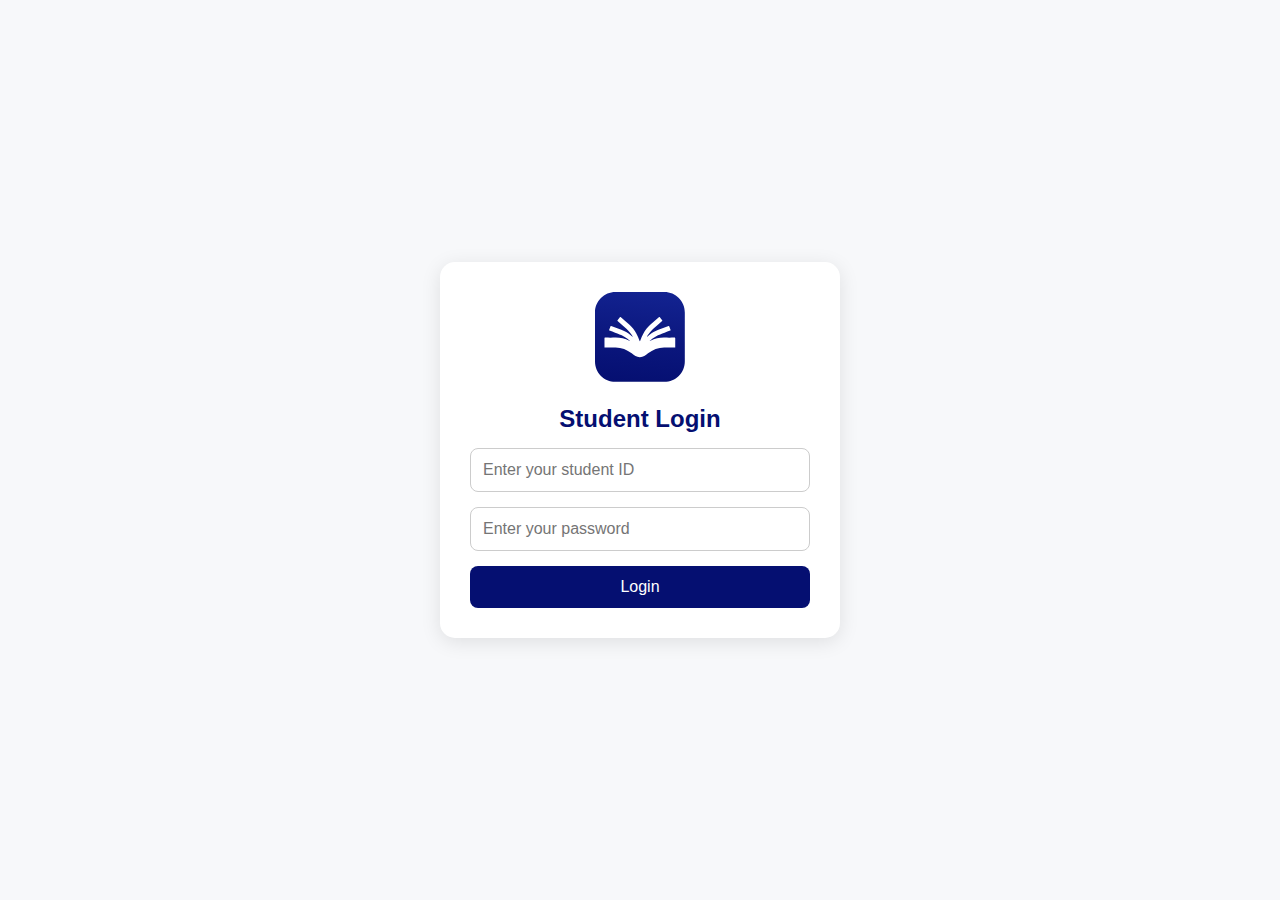
<file: index.html>
<!DOCTYPE html>
<html lang="en">
<head>
    <meta charset="UTF-8">
    <title>NeuroStaq Tracker</title>
    <script>
        // Check if a student is already logged in
        const studentId = localStorage.getItem('studentId');
        if (studentId) {
            // If logged in, go to the tracker page
            window.location.href = 'tracker.html';
        } else {
            // If not logged in, go to the login page
            window.location.href = 'login.html';
        }
    </script>
</head>
<body>
    <p>Loading...</p>
</body>
</html>
</file>
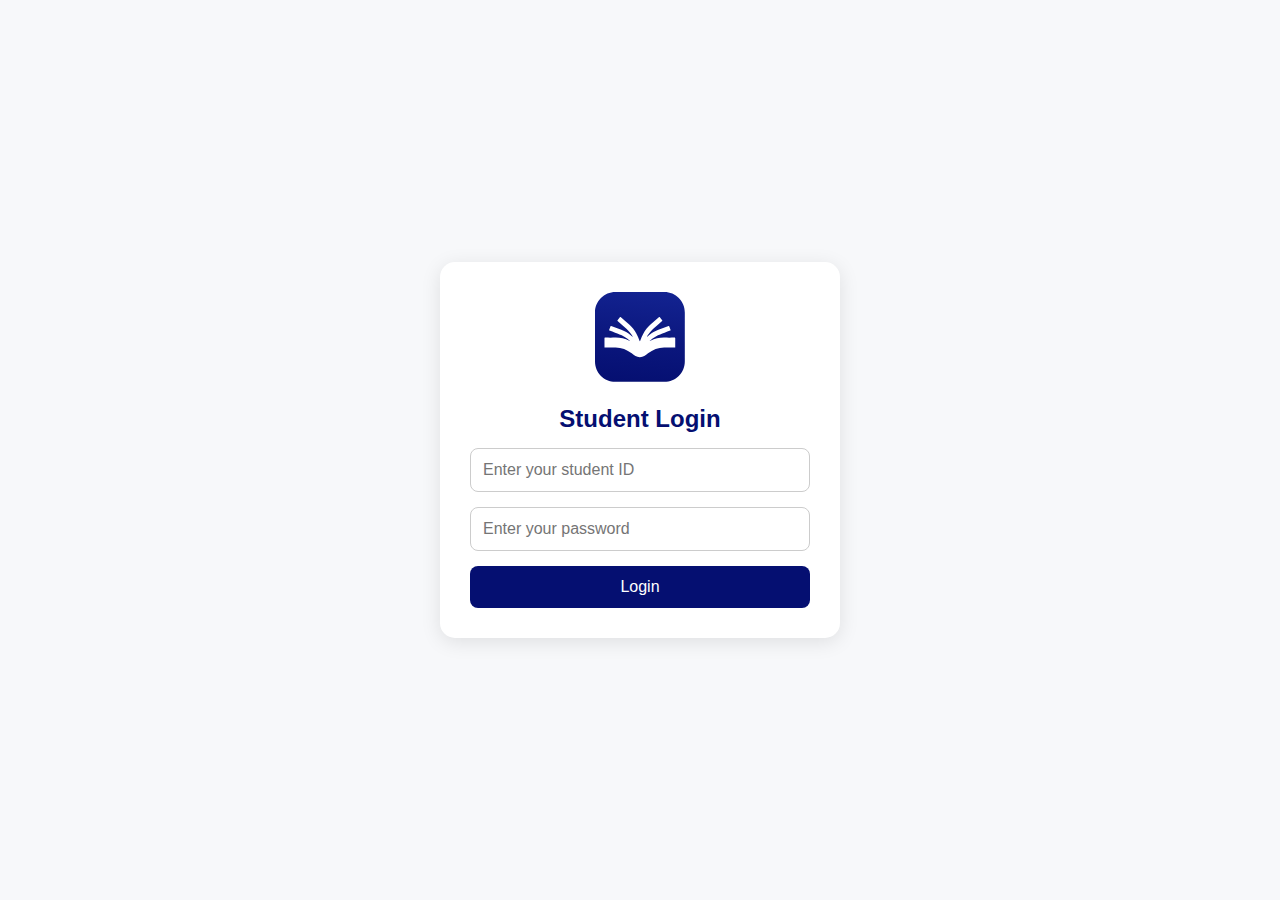
<file: login.html>
<!DOCTYPE html>
<html lang="en">
<head>
  <meta charset="UTF-8">
  <meta name="viewport" content="width=device-width, initial-scale=1.0">
  <title>Student Login</title>
  <style>
    * {
      box-sizing: border-box;
    }
    body {
      font-family: Arial, sans-serif;
      background-color: #f7f8fa;
      display: flex;
      justify-content: center;
      align-items: center;
      height: 100vh;
      margin: 0;
      padding: 15px;
    }
    .container {
      background: #ffffff;
      padding: 30px;
      border-radius: 15px;
      box-shadow: 0px 4px 20px rgba(0,0,0,0.1);
      max-width: 400px;
      width: 100%;
      text-align: center;
    }
    .logo {
      width: 90px;
      max-width: 30%;
      margin: 0 auto 15px auto;
    }
    h2 {
      color: #050F71;
      margin-bottom: 15px;
      font-size: 1.5rem;
    }
    .student-info {
      margin: 6px 0;
      font-size: 1rem;
      color: #333;
      word-wrap: break-word;
    }
    input[type="password"],
    input[type="text"] {
      width: 100%;
      padding: 12px;
      margin-top: 15px;
      border: 1px solid #ccc;
      border-radius: 8px;
      font-size: 1rem;
      display: block;
    }
    #error-message {
      color: #D8000C; /* Red for errors */
      background-color: #FFD2D2; /* Light red background */
      border-radius: 8px;
      padding: 10px;
      margin-top: 15px;
      font-size: 0.9rem;
      text-align: center;
      display: none; /* Hidden by default */
    }    
    button {
      background-color: #050F71;
      color: white;
      padding: 12px;
      width: 100%;
      border: none;
      border-radius: 8px;
      font-size: 1rem;
      cursor: pointer;
      margin-top: 15px;
      display: block;
    }
    button:hover {
      background-color: #0B177E;
    }
    /* Responsive adjustments */
    @media (max-width: 480px) {
      .container {
        padding: 20px;
      }
      h2 {
        font-size: 1.3rem;
      }
      .student-info {
        font-size: 0.95rem;
      }
      input, button {
        font-size: 0.95rem;
        padding: 10px;
      }
    }
  </style>
</head>
<body>
  <div class="container">
    <!-- Brand Logo -->
    <div class="logo">
      <svg width="100%" height="100%" viewBox="0 0 238 238" fill="none" xmlns="http://www.w3.org/2000/svg">
        <path fill-rule="evenodd" clip-rule="evenodd" d="M183.53 0C213.337 0.000148436 237.5 24.1631 237.5 53.9697V183.53C237.5 213.337 213.337 237.5 183.53 237.5H53.9697C24.1631 237.5 0.000148456 213.337 0 183.53V53.9697C0.000148456 24.1631 24.1631 0.000148436 53.9697 0H183.53ZM171.458 67.002C170.658 66.002 169.957 65.9023 168.856 66.9023C161.253 73.6021 153.55 80.1025 146.047 86.9023C138.844 93.5022 132.741 101.103 128.039 109.902C124.738 115.902 121.937 122.103 119.536 128.603C119.337 129.201 119.136 129.798 118.639 130.198C118.142 129.798 117.943 129.2 117.743 128.603C115.342 122.103 112.541 115.902 109.24 109.902C104.538 101.103 98.4352 93.5022 91.2324 86.9023C83.7294 80.1025 76.0259 73.6022 68.4229 66.9023C67.3224 65.9024 66.6216 66.002 65.8213 67.002C63.8206 69.6017 61.7198 72.202 59.6191 74.8018C58.9192 75.6016 59.2192 76.1026 59.8193 76.6025C64.221 80.5024 68.7229 84.5025 73.2246 88.4023C80.3275 94.6022 87.7307 100.402 93.333 108.202C95.734 111.502 98.5354 114.503 99.8359 118.603C99.2359 118.502 98.835 118.002 98.335 117.603C92.2326 112.203 85.63 107.302 78.3271 103.902C66.8225 98.5024 54.6168 94.6023 42.7119 89.9023C41.4114 89.4024 41.1107 90.102 40.8105 91.002C39.6101 94.2018 38.6096 97.3021 37.4092 100.502C37.0093 101.702 37.61 101.803 38.4102 102.103C43.3119 103.902 48.3141 105.802 53.2158 107.702C61.0189 110.802 69.0228 113.302 76.4258 117.502C82.3282 120.902 87.831 124.902 92.833 129.702C92.033 129.802 91.4324 129.302 90.7324 129.002C79.1277 123.802 67.1221 120.503 54.417 120.603C45.3133 120.703 36.3087 120.703 27.2051 120.603C25.6048 120.603 25.1046 121.002 25.1045 122.802C25.0941 130.902 25.1045 138.703 25.1045 146.603C34.5081 146.603 43.9122 146.803 53.2158 146.603C69.7226 146.303 84.0288 152.202 97.0342 162.202C103.881 167.28 109.37 172.508 118.579 172.503C118.599 172.503 118.62 172.502 118.64 172.502C118.66 172.502 118.68 172.502 118.7 172.502C127.909 172.507 133.398 167.28 140.245 162.202C153.25 152.202 167.557 146.303 184.063 146.603C193.367 146.803 202.771 146.603 212.175 146.603C212.175 138.703 212.185 130.902 212.175 122.802C212.175 121.002 211.675 120.603 210.074 120.603C200.97 120.703 191.966 120.703 182.862 120.603C170.157 120.503 158.152 123.802 146.547 129.002C145.847 129.302 145.246 129.802 144.446 129.702C149.448 124.902 154.951 120.902 160.854 117.502C168.256 113.302 176.26 110.802 184.063 107.702C188.965 105.802 193.967 103.902 198.869 102.103C199.669 101.803 200.27 101.702 199.87 100.502C198.67 97.3021 197.669 94.2018 196.469 91.002C196.169 90.102 195.868 89.4023 194.567 89.9023C182.663 94.6022 170.457 98.5024 158.952 103.902C151.649 107.302 145.047 112.203 138.944 117.603C138.444 118.002 138.043 118.503 137.443 118.603C138.744 114.503 141.545 111.502 143.946 108.202C149.549 100.402 156.952 94.6022 164.055 88.4023C168.556 84.5026 173.058 80.5023 177.46 76.6025C178.06 76.1026 178.36 75.6016 177.66 74.8018C175.559 72.202 173.459 69.6018 171.458 67.002Z" fill="url(#paint0_linear_91_34)"/>
        <defs>
          <linearGradient id="paint0_linear_91_34" x1="132.357" y1="-5.9138" x2="105.122" y2="243.394" gradientUnits="userSpaceOnUse">
            <stop stop-color="#132391"/>
            <stop offset="0.5198" stop-color="#0B177E"/>
            <stop offset="1" stop-color="#050F71"/>
          </linearGradient>
        </defs>
      </svg>
    </div>

    <h2>Student Login</h2>

    <input type="text" id="studentid" placeholder="Enter your student ID">
    <input type="password" id="password" placeholder="Enter your password">
    
    <div id="error-message"></div>

    <button>Login</button>

    <!-- Loader (hidden by default) -->
    <div id="loader" style="display:none; margin-top:15px;">
    <span>⏳ Verifying...</span>
  </div>
  </div>

  <script src="login.js" type="module"></script>
</body>
</html>
</file>
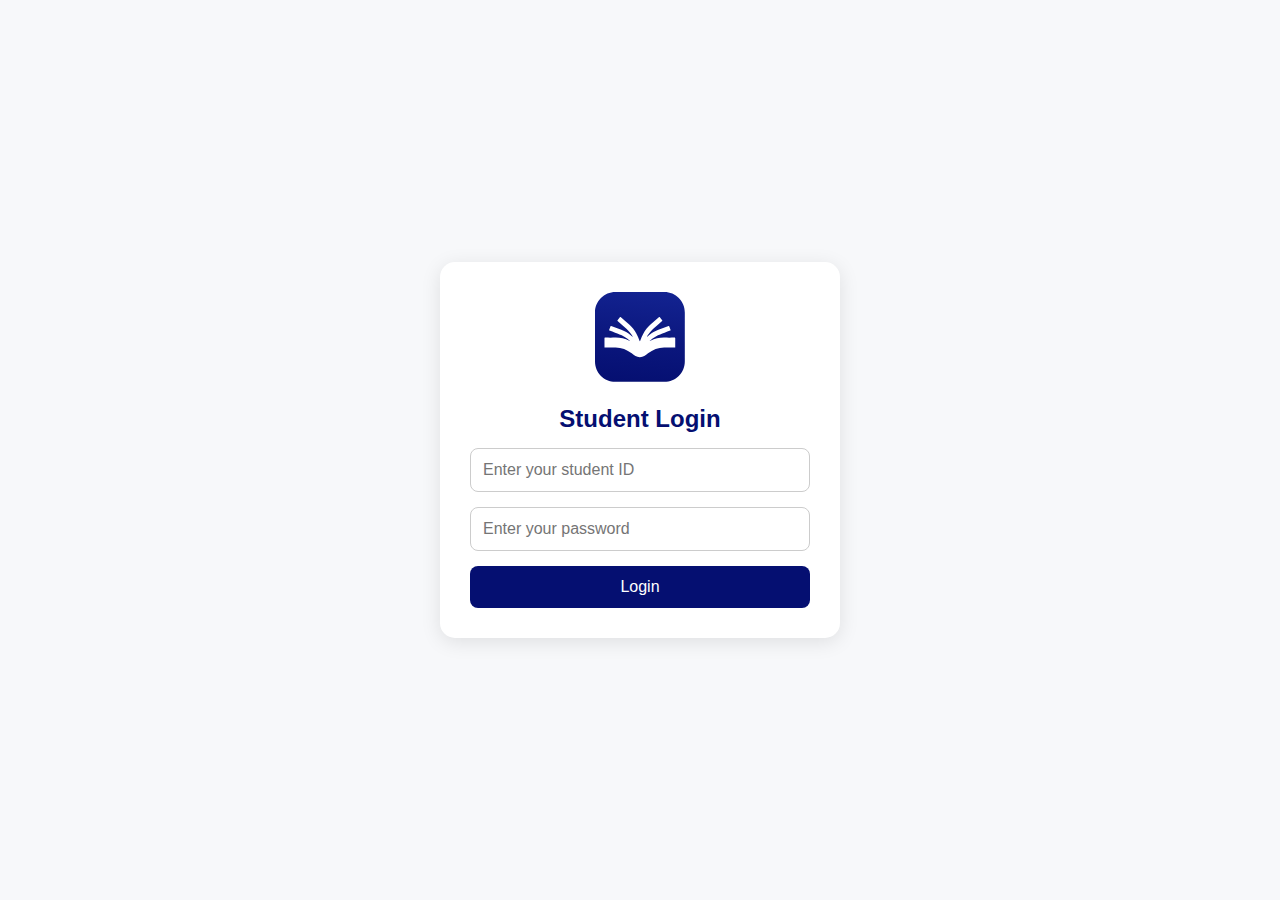
<file: tracker.html>
<!DOCTYPE html>
<html lang="en">
<head>
    <meta charset="UTF-8">
    <meta name="viewport" content="width=device-width, initial-scale=1.0">
    <title>NeuroStaq Tracker</title>
    <link rel="stylesheet" href="style.css">
</head>
<body>
    <div class="app-container">
        <!-- Sidebar -->
        <aside class="sidebar">
            <div class="sidebar-header">
                <div class="logo">
                    <svg role="img" width="40px" height="40px" viewBox="0 0 238 238" fill="none" xmlns="http://www.w3.org/2000/svg">
                        <title>NeuroStaq Logo</title>
                        <path fill-rule="evenodd" clip-rule="evenodd" d="M183.53 0C213.337 0.000148436 237.5 24.1631 237.5 53.9697V183.53C237.5 213.337 213.337 237.5 183.53 237.5H53.9697C24.1631 237.5 0.000148456 213.337 0 183.53V53.9697C0.000148456 24.1631 24.1631 0.000148436 53.9697 0H183.53ZM171.458 67.002C170.658 66.002 169.957 65.9023 168.856 66.9023C161.253 73.6021 153.55 80.1025 146.047 86.9023C138.844 93.5022 132.741 101.103 128.039 109.902C124.738 115.902 121.937 122.103 119.536 128.603C119.337 129.201 119.136 129.798 118.639 130.198C118.142 129.798 117.943 129.2 117.743 128.603C115.342 122.103 112.541 115.902 109.24 109.902C104.538 101.103 98.4352 93.5022 91.2324 86.9023C83.7294 80.1025 76.0259 73.6022 68.4229 66.9023C67.3224 65.9024 66.6216 66.002 65.8213 67.002C63.8206 69.6017 61.7198 72.202 59.6191 74.8018C58.9192 75.6016 59.2192 76.1026 59.8193 76.6025C64.221 80.5024 68.7229 84.5025 73.2246 88.4023C80.3275 94.6022 87.7307 100.402 93.333 108.202C95.734 111.502 98.5354 114.503 99.8359 118.603C99.2359 118.502 98.835 118.002 98.335 117.603C92.2326 112.203 85.63 107.302 78.3271 103.902C66.8225 98.5024 54.6168 94.6023 42.7119 89.9023C41.4114 89.4024 41.1107 90.102 40.8105 91.002C39.6101 94.2018 38.6096 97.3021 37.4092 100.502C37.0093 101.702 37.61 101.803 38.4102 102.103C43.3119 103.902 48.3141 105.802 53.2158 107.702C61.0189 110.802 69.0228 113.302 76.4258 117.502C82.3282 120.902 87.831 124.902 92.833 129.702C92.033 129.802 91.4324 129.302 90.7324 129.002C79.1277 123.802 67.1221 120.503 54.417 120.603C45.3133 120.703 36.3087 120.703 27.2051 120.603C25.6048 120.603 25.1046 121.002 25.1045 122.802C25.0941 130.902 25.1045 138.703 25.1045 146.603C34.5081 146.603 43.9122 146.803 53.2158 146.603C69.7226 146.303 84.0288 152.202 97.0342 162.202C103.881 167.28 109.37 172.508 118.579 172.503C118.599 172.503 118.62 172.502 118.64 172.502C118.66 172.502 118.68 172.502 118.7 172.502C127.909 172.507 133.398 167.28 140.245 162.202C153.25 152.202 167.557 146.303 184.063 146.603C193.367 146.803 202.771 146.603 212.175 146.603C212.175 138.703 212.185 130.902 212.175 122.802C212.175 121.002 211.675 120.603 210.074 120.603C200.97 120.703 191.966 120.703 182.862 120.603C170.157 120.503 158.152 123.802 146.547 129.002C145.847 129.302 145.246 129.802 144.446 129.702C149.448 124.902 154.951 120.902 160.854 117.502C168.256 113.302 176.26 110.802 184.063 107.702C188.965 105.802 193.967 103.902 198.869 102.103C199.669 101.803 200.27 101.702 199.87 100.502C198.67 97.3021 197.669 94.2018 196.469 91.002C196.169 90.102 195.868 89.4023 194.567 89.9023C182.663 94.6022 170.457 98.5024 158.952 103.902C151.649 107.302 145.047 112.203 138.944 117.603C138.444 118.002 138.043 118.503 137.443 118.603C138.744 114.503 141.545 111.502 143.946 108.202C149.549 100.402 156.952 94.6022 164.055 88.4023C168.556 84.5026 173.058 80.5023 177.46 76.6025C178.06 76.1026 178.36 75.6016 177.66 74.8018C175.559 72.202 173.459 69.6018 171.458 67.002Z" fill="url(#paint0_linear_91_34)"/>
                        <defs>
                            <linearGradient id="paint0_linear_91_34" x1="132.357" y1="-5.9138" x2="105.122" y2="243.394" gradientUnits="userSpaceOnUse">
                                <stop stop-color="#132391"/>
                                <stop offset="0.5198" stop-color="#0B177E"/>
                                <stop offset="1" stop-color="#050F71"/>
                            </linearGradient>
                        </defs>
                    </svg>
                </div>
                <h1 class="header-title">NeuroStaq Tracker</h1>
                <button class="sidebar-close-btn">
                    <svg xmlns="http://www.w3.org/2000/svg" width="24" height="24" viewBox="0 0 24 24" fill="none" stroke="currentColor" stroke-width="2" stroke-linecap="round" stroke-linejoin="round"><line x1="18" y1="6" x2="6" y2="18"></line><line x1="6" y1="6" x2="18" y2="18"></line></svg>
                </button>
            </div>

            <div class="profile">
                <div class="profile-details">
                    <strong id="student-name" class="profile-name"></strong>
                    <span id="student-id" class="profile-id"></span>
                    <span id="student-guardian" class="profile-guardian"></span>
                </div>
            </div>

            <a id="dashboard-btn" class="dashboard-btn" href="#" target="_blank" rel="noopener noreferrer">
                <svg width="20" height="20" viewBox="0 0 24 24" fill="none" xmlns="http://www.w3.org/2000/svg">
                    <path d="M3 13h8V3H3v10zm0 8h8v-6H3v6zm10 0h8V11h-8v10zm0-18v6h8V3h-8z" stroke="currentColor" stroke-width="1.5" stroke-linecap="round" stroke-linejoin="round"/>
                </svg>
                <span>Dashboard</span>
            </a>
            
            <button id="logout-btn" class="logout-btn">
                <svg width="20" height="20" viewBox="0 0 24 24" fill="none" xmlns="http://www.w3.org/2000/svg" class="logout-icon"><path d="M15.75 9V5.25A2.25 2.25 0 0 0 13.5 3h-6A2.25 2.25 0 0 0 5.25 5.25v13.5A2.25 2.25 0 0 0 7.5 21h6a2.25 2.25 0 0 0 2.25-2.25V15M15.75 9l-3.75-3.75M15.75 9l-3.75 3.75M15.75 9H3" stroke="currentColor" stroke-width="1.5" stroke-linecap="round" stroke-linejoin="round"></path></svg>
                <span>Logout</span>
            </button>
        </aside>

        <!-- Main Content -->
        <main class="main-content">
            <header class="main-header">
                <button class="sidebar-toggle-btn">
                    <svg xmlns="http://www.w3.org/2000/svg" width="24" height="24" viewBox="0 0 24 24" fill="none" stroke="currentColor" stroke-width="2" stroke-linecap="round" stroke-linejoin="round"><line x1="3" y1="12" x2="21" y2="12"></line><line x1="3" y1="6" x2="21" y2="6"></line><line x1="3" y1="18" x2="21" y2="18"></line></svg>
                </button>
                <h2>My Learning Path</h2>
            </header>

            <div id="tracker-data" class="tracker-grid"></div>
        </main>
    </div>

    <!-- Confirmation Modal -->
    <div id="confirmation-modal" class="modal-overlay" style="display: none;">
        <div class="modal-content">
            <h3>Confirm Action</h3>
            <p>Are you sure you want to mark this task as learned?</p>
            <div class="modal-actions">
                <button id="confirm-btn" class="modal-btn">Confirm</button>
                <button id="cancel-btn" class="modal-btn">Cancel</button>
            </div>
        </div>
    </div>

    <!-- Loading Modal -->
    <div id="loading-modal" class="modal-overlay" style="display: none;">
        <div class="modal-content">
            <div class="spinner"></div>
            <p>Loading your data...</p>
        </div>
    </div>

    <script src="tracker.js" type="module"></script>
</body>
</html>
</file>
<file: style.css>
/* CSS Variables for colors and spacing */
:root {
    --primary-bg: #f7f8fa;
    --sidebar-bg: #ffffff;
    --header-bg: #ffffff;
    --card-bg: #ffffff;
    --primary-text: #2d3748;
    --secondary-text: #718096;
    --brand-primary: #050F71;
    --brand-accent: #132391;
    --brand-light: #eef2f9;
    --success-color: #38a169;
    --border-color: #e2e8f0;
    --shadow: 0 4px 6px -1px rgba(0, 0, 0, 0.1), 0 2px 4px -1px rgba(0, 0, 0, 0.06);
    --shadow-deep: 0 10px 15px -3px rgba(0, 0, 0, 0.1), 0 4px 6px -2px rgba(0, 0, 0, 0.05);
    --border-radius: 12px;
}

* {
    box-sizing: border-box;
    margin: 0;
    padding: 0;
}

body {
    font-family: -apple-system, BlinkMacSystemFont, "Segoe UI", Roboto, Helvetica, Arial, sans-serif;
    background-color: var(--primary-bg);
    color: var(--primary-text);
    line-height: 1.6;
    background-image: url('data:image/svg+xml,<svg xmlns="http://www.w3.org/2000/svg" width="4" height="4" viewBox="0 0 4 4"><path fill="%23cccccc" fill-opacity="0.1" d="M1 3h1v1H1V3zm2-2h1v1H3V1z"></path></svg>');
}

.app-container {
    display: grid;
    grid-template-columns: 260px 1fr;
    height: 100vh;
}

/* --- Sidebar --- */
.sidebar {
    background-color: var(--sidebar-bg);
    padding: 24px;
    border-right: 1px solid var(--border-color);
    display: flex;
    flex-direction: column;
}

.sidebar-header, .profile, .task-section {
    margin-bottom: 30px;
}

.sidebar-header {
    display: flex;
    align-items: center;
    justify-content: space-between;
    gap: 12px;
}

.sidebar-header .header-title {
    font-size: 1.2rem;
    font-weight: 600;
    color: var(--brand-primary);
}

.profile {
    text-align: center;
}

.profile-name, .profile-id, .profile-guardian {
    display: block;
}

.profile-name {
    font-size: 1.1rem;
    font-weight: 600;
}

.profile-id, .profile-guardian {
    font-size: 0.9rem;
    color: var(--secondary-text);
}

.dashboard-btn, .logout-btn {
    width: 100%;
    display: flex;
    align-items: center;
    justify-content: center;
    gap: 10px;
    padding: 12px;
    border: none;
    border-radius: var(--border-radius);
    background-color: var(--brand-light);
    color: var(--brand-primary);
    font-size: 1rem;
    font-weight: 500;
    cursor: pointer;
    transition: background-color 0.3s, color 0.3s;
    text-decoration: none;
}

.dashboard-btn {
    margin-bottom: 10px;
}

.logout-btn {
    margin-top: auto;
}

.dashboard-btn:hover, .logout-btn:hover {
    background-color: var(--brand-primary);
    color: #fff;
}


/* --- Main Content --- */
.main-content {
    padding: 15px 30px;
    overflow-y: auto;
}

.main-header {
    display: flex;
    align-items: center;
    gap: 10px;
    margin-bottom: 10px;
}

.main-header h2 {
    font-size: 1.5rem;
    font-weight: 600;
    color: var(--brand-primary);
    margin-bottom: 0;
}

.task-section summary {
    font-size: 1.1rem;
    font-weight: 600;
    line-height: 1.3;
    cursor: pointer;
    padding: 10px 15px;
    user-select: none;
    background-color: var(--border-color);
    color: var(--primary-text);
    border-radius: var(--border-radius);
    margin-bottom: 10px;
    position: sticky;
    top: -15px;
    z-index: 2;
    transition: background-color 0.3s, color 0.3s;
    display: flex;
    justify-content: space-between;
    align-items: center;
}

details[open] > summary {
    background-color: var(--brand-primary);
    color: #fff;
}

.task-count {
    background-color: rgba(0, 0, 0, 0.1);
    color: var(--primary-text);
    font-size: 0.8rem;
    font-weight: 600;
    padding: 3px 8px;
    border-radius: 20px;
    transition: background-color 0.3s, color 0.3s;
}

details[open] > summary .task-count {
    background-color: var(--brand-light);
    color: var(--brand-primary);
}

.section-content {
    padding-left: 15px;
}

.subject-group {
    margin-bottom: 15px;
}

.subject-heading {
    font-size: 1rem;
    font-weight: 600;
    color: var(--brand-primary);
    margin-bottom: 10px;
    padding-bottom: 2px;
    border-bottom: 1px solid var(--border-color);
    position: sticky;
    top: 28px;
    background: var(--primary-bg);
    z-index: 1;
    padding-top: 5px;
}

.task-list {
    display: grid;
    grid-template-columns: repeat(auto-fill, minmax(320px, 1fr));
    gap: 15px;
}

/* --- Task Card --- */
.task-card {
    display: flex;
    flex-direction: column;
    gap: 8px;
    background-color: var(--card-bg);
    border-radius: var(--border-radius);
    box-shadow: var(--shadow);
    padding: 10px;
    border: 1px solid var(--border-color);
    transition: transform 0.3s, box-shadow 0.3s;
}

.task-card:hover {
    transform: translateY(-5px);
    box-shadow: var(--shadow-deep);
}

.task-card-header h2 {
    font-size: 1rem;
    font-weight: 600;
    line-height: 1.2;
    margin-bottom: 2px;
}

.repetition-info {
    font-size: 0.8rem;
    color: var(--secondary-text);
}

.task-card-body {
    display: flex;
    justify-content: space-between;
    align-items: center;
    gap: 8px;
}

.task-card-details p {
    font-size: 0.7rem;
    color: var(--secondary-text);
    margin: 0;
}

.mark-learned-btn {
    background-color: transparent;
    border: 1px solid var(--success-color);
    color: var(--success-color);
    padding: 4px 10px;
    border-radius: 8px;
    cursor: pointer;
    font-weight: 600;
    font-size: 0.75rem;
    transition: all 0.3s ease;
}

.mark-learned-btn:hover {
    background-color: var(--success-color);
    color: #fff;
}

.mark-learned-btn[disabled] {
    background-color: var(--secondary-text);
    border-color: var(--secondary-text);
    color: #fff;
    cursor: not-allowed;
    opacity: 0.7;
}

.task-card-files {
    display: flex;
    flex-wrap: wrap;
    gap: 4px;
    margin-top: 6px;
}

.file-chip {
    background-color: var(--brand-light);
    color: var(--brand-primary);
    padding: 4px 10px;
    border-radius: 20px;
    font-size: 0.7rem;
    font-weight: 500;
    text-decoration: none;
    transition: all 0.3s ease;
}

.file-chip:hover {
    background-color: var(--brand-accent);
    color: #fff;
}

/* --- Sidebar Buttons --- */
.sidebar-toggle-btn, .sidebar-close-btn {
    display: none; /* Hidden on desktop */
    background-color: transparent;
    border: 1px solid var(--brand-primary);
    cursor: pointer;
    border-radius: 50%;
    width: 36px;
    height: 36px;
    align-items: center;
    justify-content: center;
    z-index: 1001;
    color: var(--brand-primary);
    transition: background-color 0.3s ease, transform 0.3s ease, color 0.3s ease;
}

.sidebar-toggle-btn:hover, .sidebar-close-btn:hover {
    background-color: var(--brand-accent);
    transform: scale(1.1);
    color: #fff;
}

.sidebar-toggle-btn svg, .sidebar-close-btn svg {
    width: 20px;
    height: 20px;
    stroke: currentColor;
}

/* --- Modals: Confirmation and Loading --- */
.modal-overlay {
    position: fixed;
    top: 0;
    left: 0;
    width: 100%;
    height: 100%;
    background-color: rgba(0, 0, 0, 0.6);
    display: flex;
    justify-content: center;
    align-items: center;
    z-index: 2000;
    display: none; /* Hidden by default */
}

.modal-content {
    background-color: #fff;
    padding: 30px;
    border-radius: var(--border-radius);
    box-shadow: var(--shadow-deep);
    text-align: center;
    max-width: 400px;
    width: 90%;
}

.modal-content h3 {
    font-size: 1.4rem;
    margin-bottom: 15px;
}

.modal-content p {
    font-size: 1rem;
    color: var(--secondary-text);
    margin-bottom: 25px;
}

.modal-actions {
    display: flex;
    justify-content: center;
    gap: 15px;
}

.modal-btn {
    padding: 10px 20px;
    border-radius: 8px;
    border: none;
    font-size: 1rem;
    font-weight: 600;
    cursor: pointer;
    transition: background-color 0.3s, color 0.3s;
}

#confirm-btn {
    background-color: var(--success-color);
    color: #fff;
}

#confirm-btn:hover {
    background-color: #2f855a;
}

#cancel-btn {
    background-color: var(--border-color);
    color: var(--primary-text);
}

#cancel-btn:hover {
    background-color: #cbd5e0;
}

/* Spinner for Loading Modal */
.spinner {
    width: 50px;
    height: 50px;
    border: 5px solid var(--border-color);
    border-top-color: var(--brand-primary);
    border-radius: 50%;
    animation: spin 1s linear infinite;
    margin: 0 auto 20px;
}

@keyframes spin {
    to {
        transform: rotate(360deg);
    }
}

/* --- Responsive Design --- */
@media (max-width: 768px) {
    .app-container {
        grid-template-columns: 1fr;
    }

    .sidebar {
        position: fixed;
        left: -280px;
        top: 0;
        height: 100%;
        z-index: 1000;
        transition: left 0.3s ease-in-out;
        width: 280px;
        box-shadow: var(--shadow-deep);
    }

    .app-container.sidebar-open .sidebar {
        left: 0;
    }

    .sidebar-toggle-btn, .sidebar-close-btn {
        display: flex; /* Changed from block to flex */
    }

    .app-container.sidebar-open .sidebar-toggle-btn {
        display: none;
    }

    .task-list {
        grid-template-columns: 1fr;
    }

    .subject-heading {
        top: 28px;
    }

    .task-section summary {
        top: -15px;
        margin-bottom: 0;
    }

    .subject-group {
        margin-bottom: 15px;
    }
}
</file>
